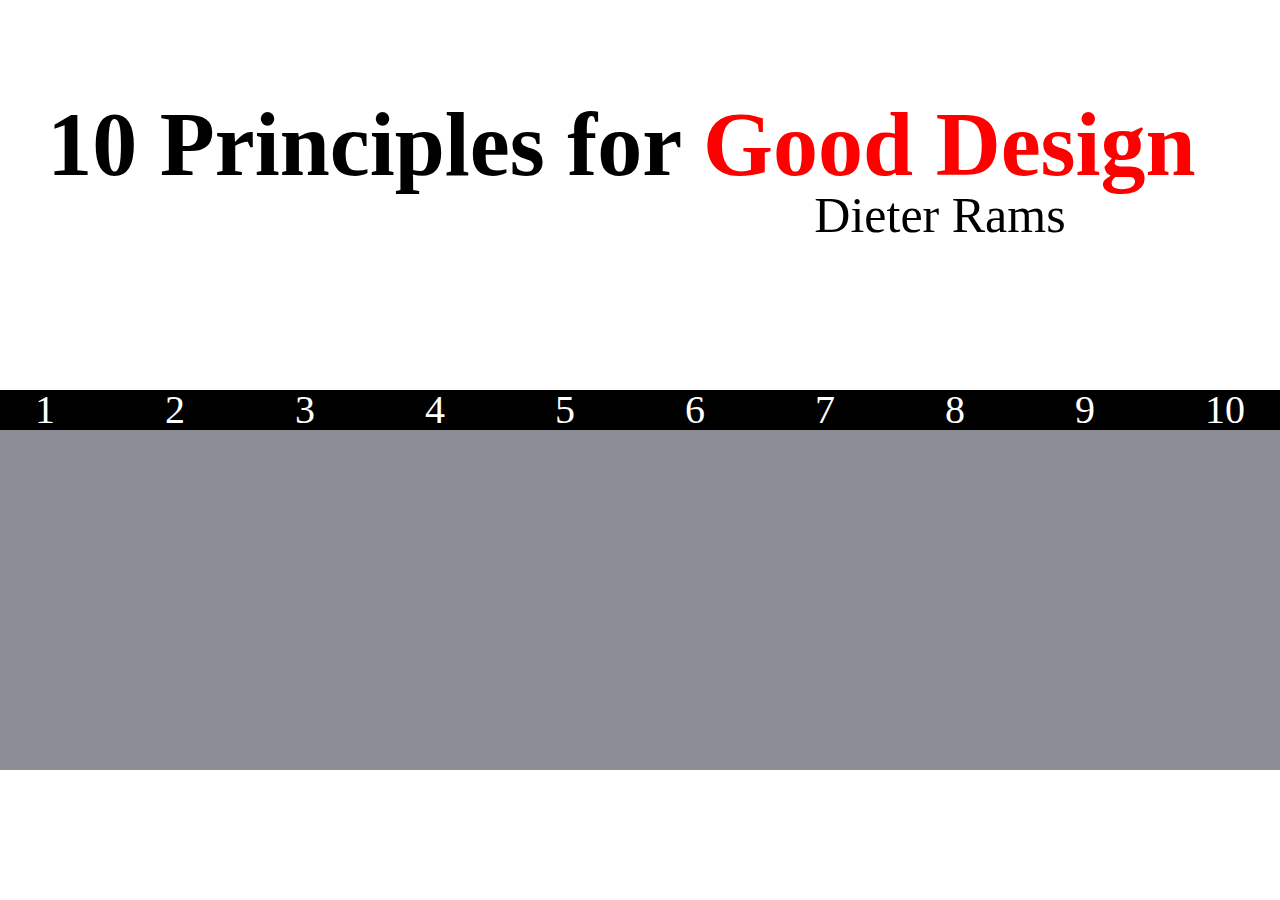
<file: index.html>
<!DOCTYPE html>
<html>
<head>
             <meta charset= "utf-8">
             <title> 10 Principles of Good Design </title>
             <link rel="stylesheet" href="css/base.css">
             <link rel= "stylesheet" href="css/stlye.css">
             <link href="fonts/Garamond">
             <link href="fonts/Gill Sans MT.ttf">
</head>
<body>
   <div>
   <header>
   <h1>
            10 Principles for <span id="gd">Good Design</span>
   </h1>
   <h2>
            Dieter Rams
         </h2>
   </div>
   <div>
   <nav>
         <p id="list">
         <a href= "1.html">1</a>
         <a href= "2.html">2</a>
         <a href= "3.html">3</a>
         <a href= "4.html">4</a>
         <a href= "5.html">5</a>
         <a href= "6.html">6</a>
         <a href= "7.html">7</a>
         <a href= "8.html">8</a>
         <a href= "9.html">9</a>
         <a id="ten" href= "10.html">10</a>
         </p>
         </nav>
         </div>
         <div id="rectangle">
         </div>
      </header>
      </body>
      </html>
</file>
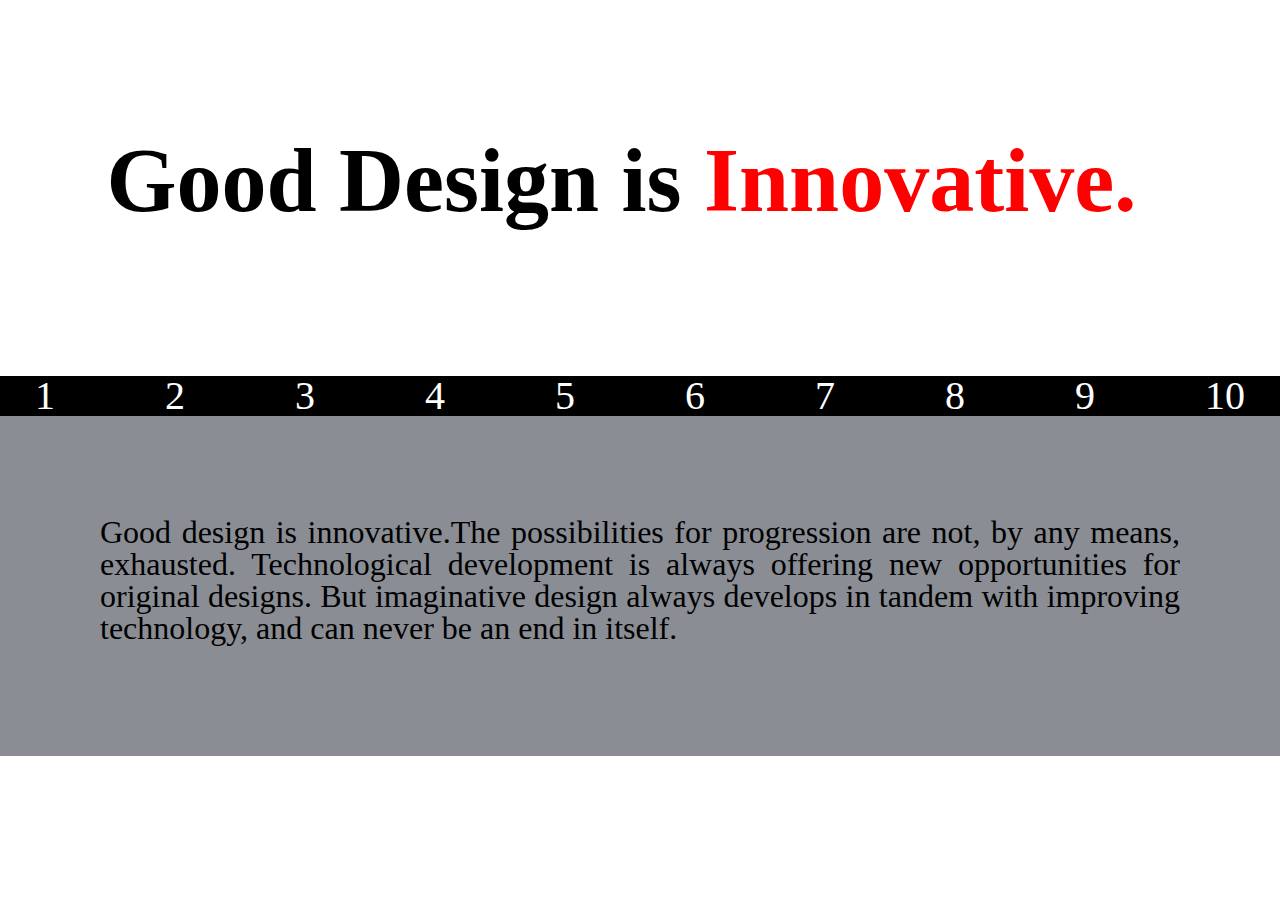
<file: 1.html>
<!DOCTYPE html>
<html>
<head>
             <meta charset= "utf-8">
             <title> 10 Principles of Good Design </title>
             <link rel="stylesheet" href="css/base.css">
             <link rel= "stylesheet" href="css/stlye.css">
             <link href="fonts/Garamond">
             <link href="fonts/Gill Sans MT.ttf">
</head>
<body>
   <header>
   <div id="dieter">
   <a href= "index.html">Dieter Rams | 10 Principles for Good Design</a>
   </div>
   <h1>
           Good Design is <span id="gd">Innovative.</span>
   </h1>
   <nav>
         <p id="list">
         <a href= "1.html">1</a>
         <a href= "2.html">2</a>
         <a href= "3.html">3</a>
         <a href= "4.html">4</a>
         <a href= "5.html">5</a>
         <a href= "6.html">6</a>
         <a href= "7.html">7</a>
         <a href= "8.html">8</a>
         <a href= "9.html">9</a>
         <a id="ten" href= "10.html">10</a>
         </p>
         </nav>
      </header>
      <p id="descrip">
      Good design is innovative.The possibilities for progression are not, by any means, exhausted. Technological development is always offering new opportunities for original designs. But imaginative design always develops in tandem with improving technology, and can never be an end in itself.
      </p>
         <div id="rectangle">
         </div>
      </body>
      </html>
</file>
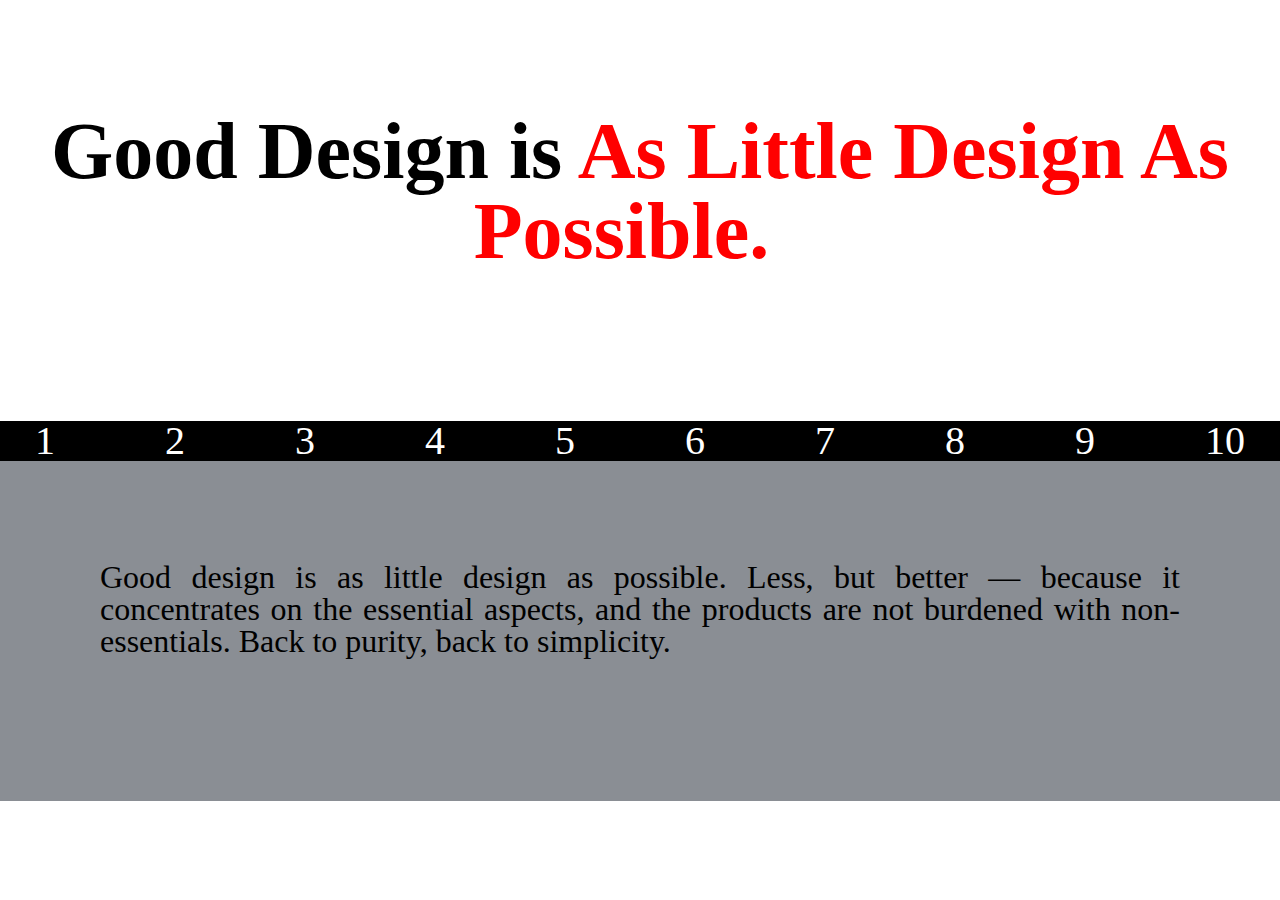
<file: 10.html>
<!DOCTYPE html>
<html>
<head>
             <meta charset= "utf-8">
             <title> 10 Principles of Good Design </title>
             <link rel="stylesheet" href="css/base.css">
             <link rel= "stylesheet" href="css/stlye.css">
             <link href="fonts/Garamond">
             <link href="fonts/Gill Sans MT.ttf">
</head>
<body>
   <div>
   <header>
   <div id="dieter">
   <a href= "index.html"> Dieter Rams | 10 Principles for Good Design</a>
   </div>
   <h1 id="enviro">
            Good Design is <span id="enviro2">As Little Design As Possible.</span>
   </h1>
   <nav>
         <p id="list">
         <a href= "1.html">1</a>
         <a href= "2.html">2</a>
         <a href= "3.html">3</a>
         <a href= "4.html">4</a>
         <a href= "5.html">5</a>
         <a href= "6.html">6</a>
         <a href= "7.html">7</a>
         <a href= "8.html">8</a>
         <a href= "9.html">9</a>
         <a id="ten" href= "10.html">10</a>
         </p>
         </nav>
      </header>
      </div>
      <p id="descrip">
                  Good design is as little design as possible. Less, but better — because it concentrates on the essential aspects, and the products are not burdened with non-essentials. Back to purity, back to simplicity.
      </p>
       <div id="rectangle">
         </div>
      </body>
      </html>
</file>
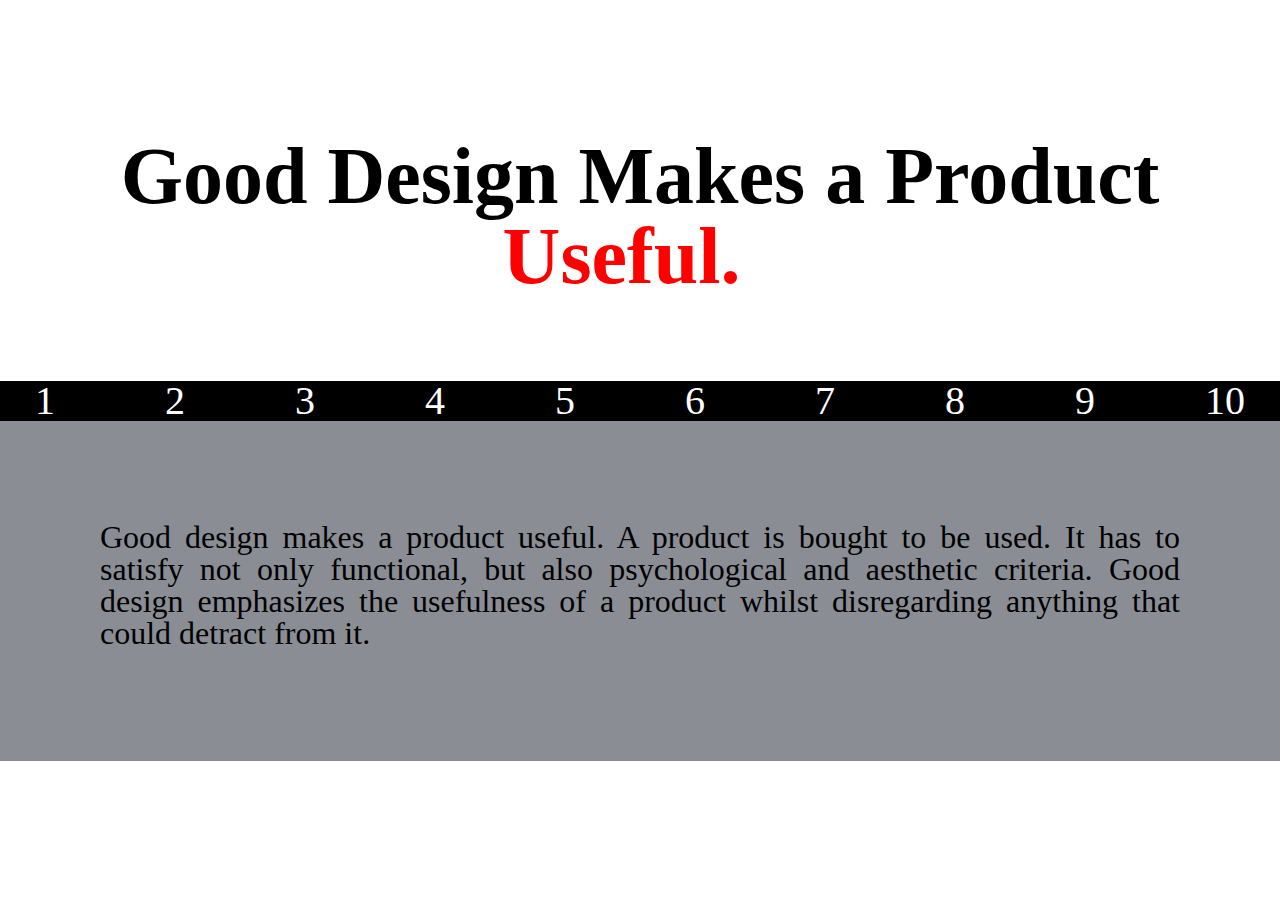
<file: 2.html>
<!DOCTYPE html>
<html>
<head>
             <meta charset= "utf-8">
             <title> 10 Principles of Good Design </title>
             <link rel="stylesheet" href="css/base.css">
             <link rel= "stylesheet" href="css/stlye.css">
             <link href="fonts/Garamond">
             <link href="fonts/Gill Sans MT.ttf">
</head>
<body>
   <div>
   <header>
   <div id="dieter">
   <a href= "index.html">Dieter Rams | 10 Principles for Good Design</a>
   </div>
   <h1 id="useful">
            Good Design Makes a Product <span id="innov2">Useful.</span>
   </h1>
   <nav>
         <p id="list2">
         <a href= "1.html">1</a>
         <a href= "2.html">2</a>
         <a href= "3.html">3</a>
         <a href= "4.html">4</a>
         <a href= "5.html">5</a>
         <a href= "6.html">6</a>
         <a href= "7.html">7</a>
         <a href= "8.html">8</a>
         <a href= "9.html">9</a>
         <a id="ten" href= "10.html">10</a>
         </p>
         </nav>
         </nav>
      </header>
      </div>
      <p id="descrip">
 Good design makes a product useful. A product is bought to be used. It has to satisfy not only functional, but also psychological and aesthetic criteria. Good design emphasizes the usefulness of a product whilst disregarding anything that could detract from it.
      </p>
      <div id="rectangle">
         </div>
      </body>
      </html>
</file>
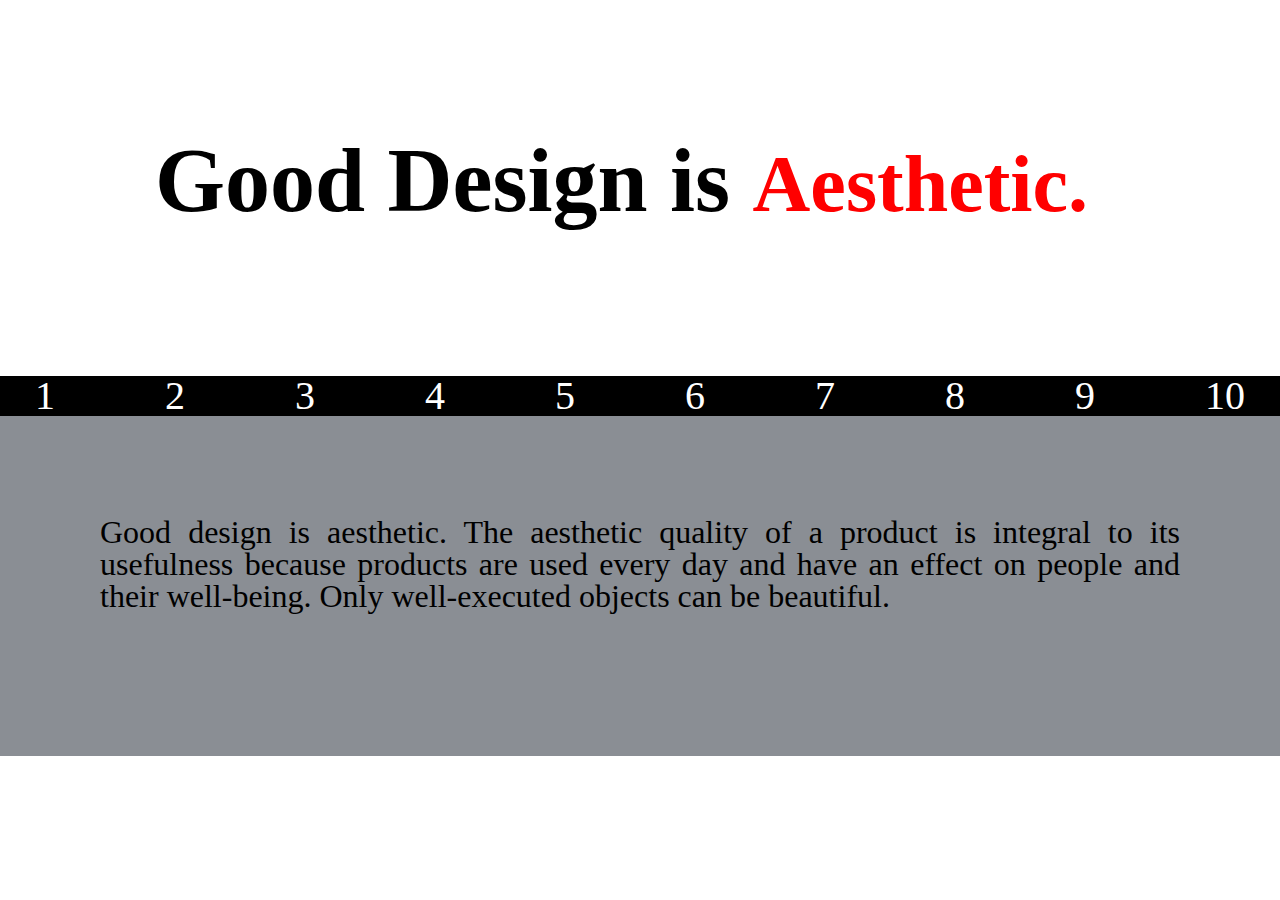
<file: 3.html>
<!DOCTYPE html>
<html>
<head>
             <meta charset= "utf-8">
             <title> 10 Principles of Good Design </title>
             <link rel="stylesheet" href="css/base.css">
             <link rel= "stylesheet" href="css/stlye.css">
             <link href="fonts/Garamond">
             <link href="fonts/Gill Sans MT.ttf">
</head>
<body>
   <div>
   <header>
   <div id="dieter">
   <a href= "index.html">Dieter Rams | 10 Principles for Good Design</a>
   </div>
   <h1>
            Good Design is <span id="innov">Aesthetic.</span>
   </h1>
   <nav>
         <p id="list">
         <a href= "1.html">1</a>
         <a href= "2.html">2</a>
         <a href= "3.html">3</a>
         <a href= "4.html">4</a>
         <a href= "5.html">5</a>
         <a href= "6.html">6</a>
         <a href= "7.html">7</a>
         <a href= "8.html">8</a>
         <a href= "9.html">9</a>
         <a id="ten" href= "10.html">10</a>
         </p>
         </nav>
      </header>
      </div>
      <p id="descrip">
      Good design is aesthetic. The aesthetic quality of a product is integral to its usefulness because products are used every day and have an effect on people and their well-being. Only well-executed objects can be beautiful.
      </p>
      <div id="rectangle">
         </div>
      </body>
      </html>
</file>
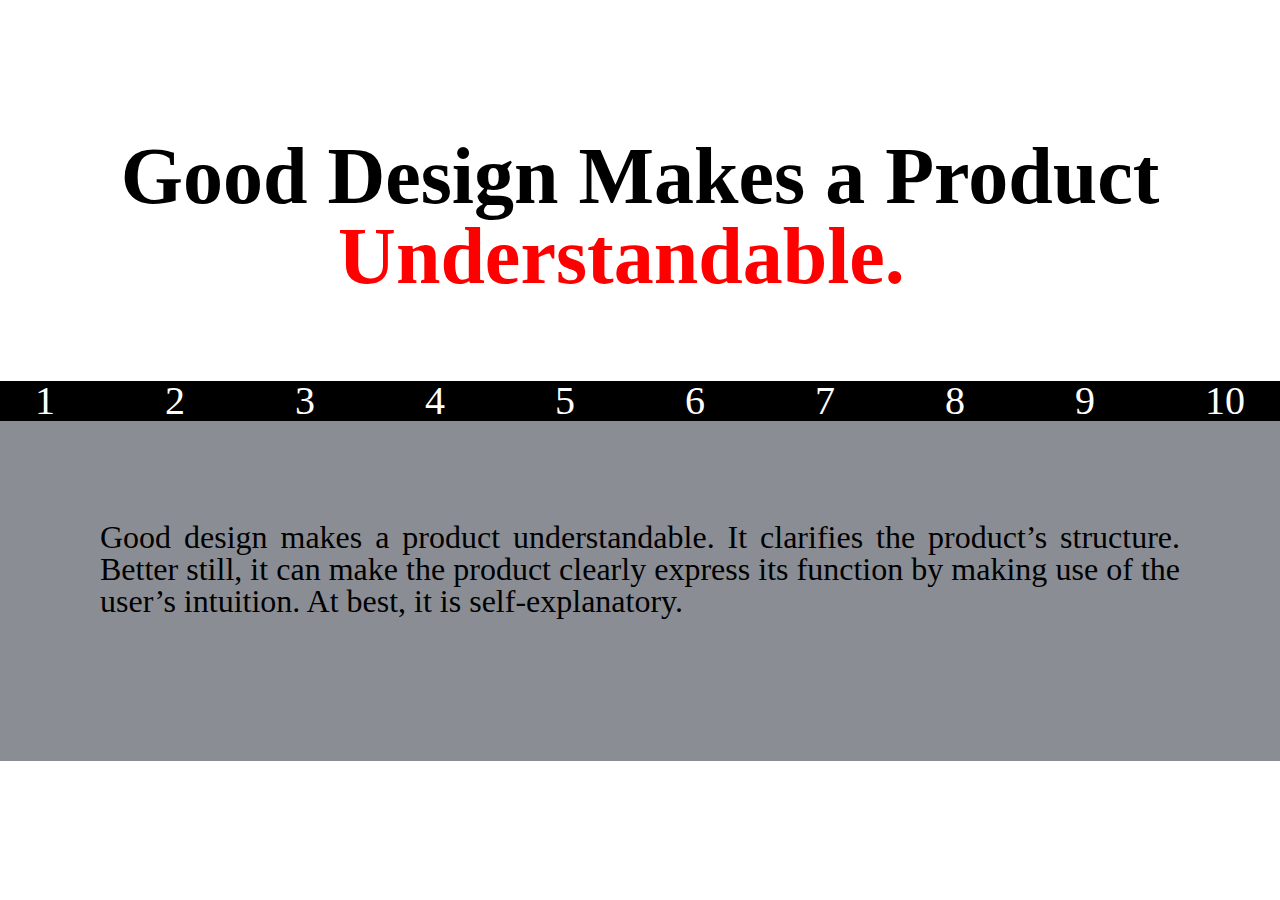
<file: 4.html>
<!DOCTYPE html>
<html>
<head>
             <meta charset= "utf-8">
             <title> 10 Principles of Good Design </title>
             <link rel="stylesheet" href="css/base.css">
             <link rel= "stylesheet" href="css/stlye.css">
             <link href="fonts/Garamond">
             <link href="fonts/Gill Sans MT.ttf">
</head>
<body>
   <div>
   <header>
   <div id="dieter">
   <a href= "index.html">Dieter Rams | 10 Principles for Good Design</a>
   </div>
   <h1 id="useful">
            Good Design Makes a Product <span id="innov2">Understandable.</span>
   </h1>
   <nav>
         <p id="list2">
         <a href= "1.html">1</a>
         <a href= "2.html">2</a>
         <a href= "3.html">3</a>
         <a href= "4.html">4</a>
         <a href= "5.html">5</a>
         <a href= "6.html">6</a>
         <a href= "7.html">7</a>
         <a href= "8.html">8</a>
         <a href= "9.html">9</a>
         <a id="ten" href= "10.html">10</a>
         </p>
         </nav>
         </nav>
      </header>
      </div>
      <p id="descrip">
         Good design makes a product understandable. It clarifies the product’s structure. Better still, it can make the product clearly express its function by making use of the user’s intuition. At best, it is self-explanatory.      </p>
      <div id="rectangle">
         </div>
      </body>
      </html>
</file>
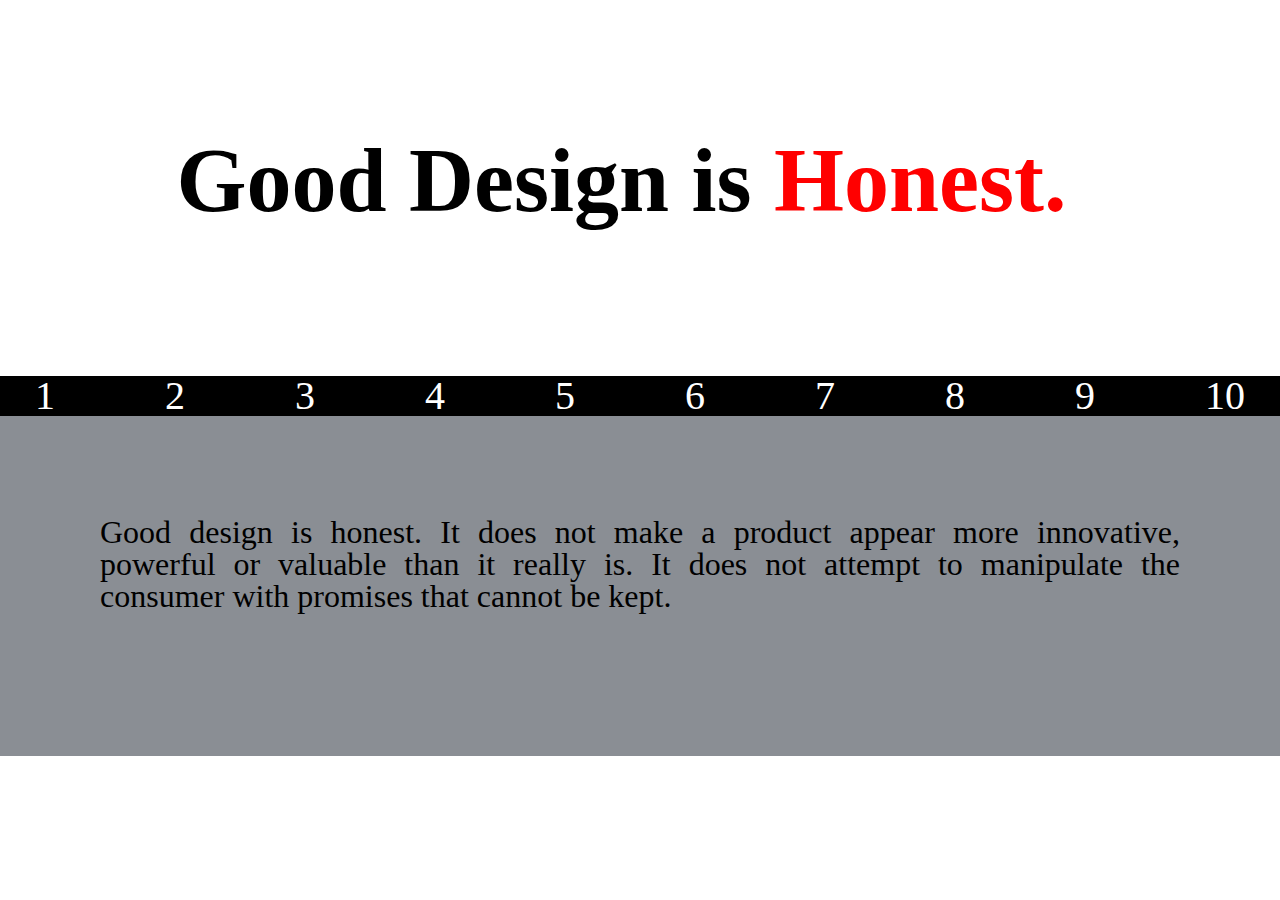
<file: 6.html>
<!DOCTYPE html>
<html>
<head>
             <meta charset= "utf-8">
             <title> 10 Principles of Good Design </title>
             <link rel="stylesheet" href="css/base.css">
             <link rel= "stylesheet" href="css/stlye.css">
             <link href="fonts/Garamond">
             <link href="fonts/Gill Sans MT.ttf">
</head>
<body>
   <div>
   <header>
   <div id="dieter">
   <a href= "index.html">Dieter Rams | 10 Principles for Good Design</a>
   </div>
   <h1 id="honest">
            Good Design is <span id="honest2"> Honest. </span>
   </h1>
   <nav>
         <p id="list">
         <a href= "1.html">1</a>
         <a href= "2.html">2</a>
         <a href= "3.html">3</a>
         <a href= "4.html">4</a>
         <a href= "5.html">5</a>
         <a href= "6.html">6</a>
         <a href= "7.html">7</a>
         <a href= "8.html">8</a>
         <a href= "9.html">9</a>
         <a id="ten" href= "10.html">10</a>
         </p>
         </nav>
      </header>
      </div>
      <p id="descrip">
                              Good design is honest. It does not make a product appear more innovative, powerful or valuable than it really is. It does not attempt to manipulate the consumer with promises that cannot be kept.
      </p>
       <div id="rectangle">
         </div>
      </body>
      </html>
</file>
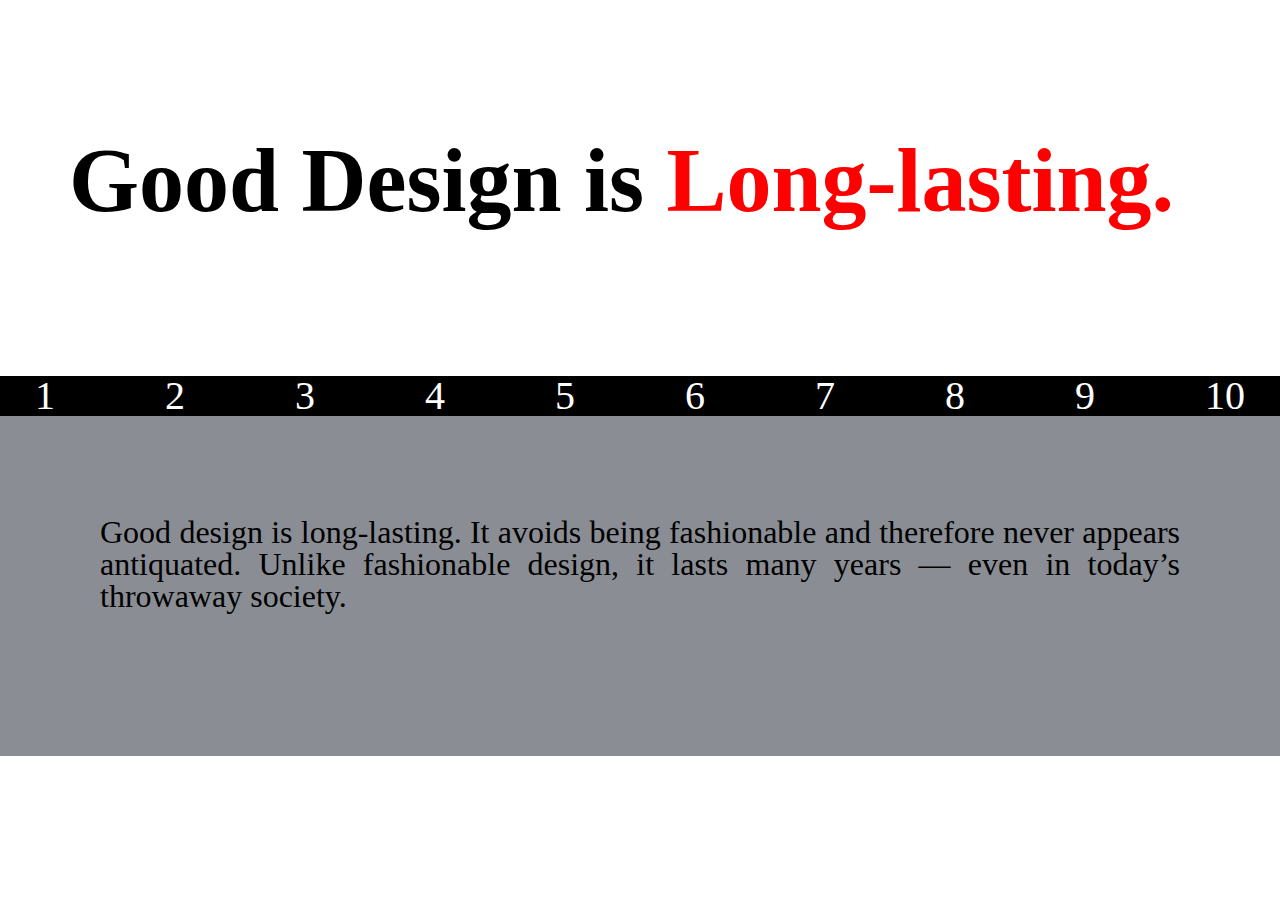
<file: 7.html>
<!DOCTYPE html>
<html>
<head>
             <meta charset= "utf-8">
             <title> 10 Principles of Good Design </title>
             <link rel="stylesheet" href="css/base.css">
             <link rel= "stylesheet" href="css/stlye.css">
             <link href="fonts/Garamond">
             <link href="fonts/Gill Sans MT.ttf">
</head>
<body>
   <div>
   <header>
   <div id="dieter">
   <a href= "index.html">Dieter Rams | 10 Principles for Good Design</a>
   </div>
   <h1 id="longlast">
            Good Design is <span id="longlast2"> Long-lasting. </span>
   </h1>
   <nav>
         <p id="list">
         <a href= "1.html">1</a>
         <a href= "2.html">2</a>
         <a href= "3.html">3</a>
         <a href= "4.html">4</a>
         <a href= "5.html">5</a>
         <a href= "6.html">6</a>
         <a href= "7.html">7</a>
         <a href= "8.html">8</a>
         <a href= "9.html">9</a>
         <a id="ten" href= "10.html">10</a>
         </p>
         </nav>
      </header>
      </div>
      <p id="descrip">
                              Good design is long-lasting. It avoids being fashionable and therefore never appears antiquated. Unlike fashionable design, it lasts many years — even in today’s throwaway society.
      </p>
       <div id="rectangle">
         </div>
      </body>
      </html>
</file>
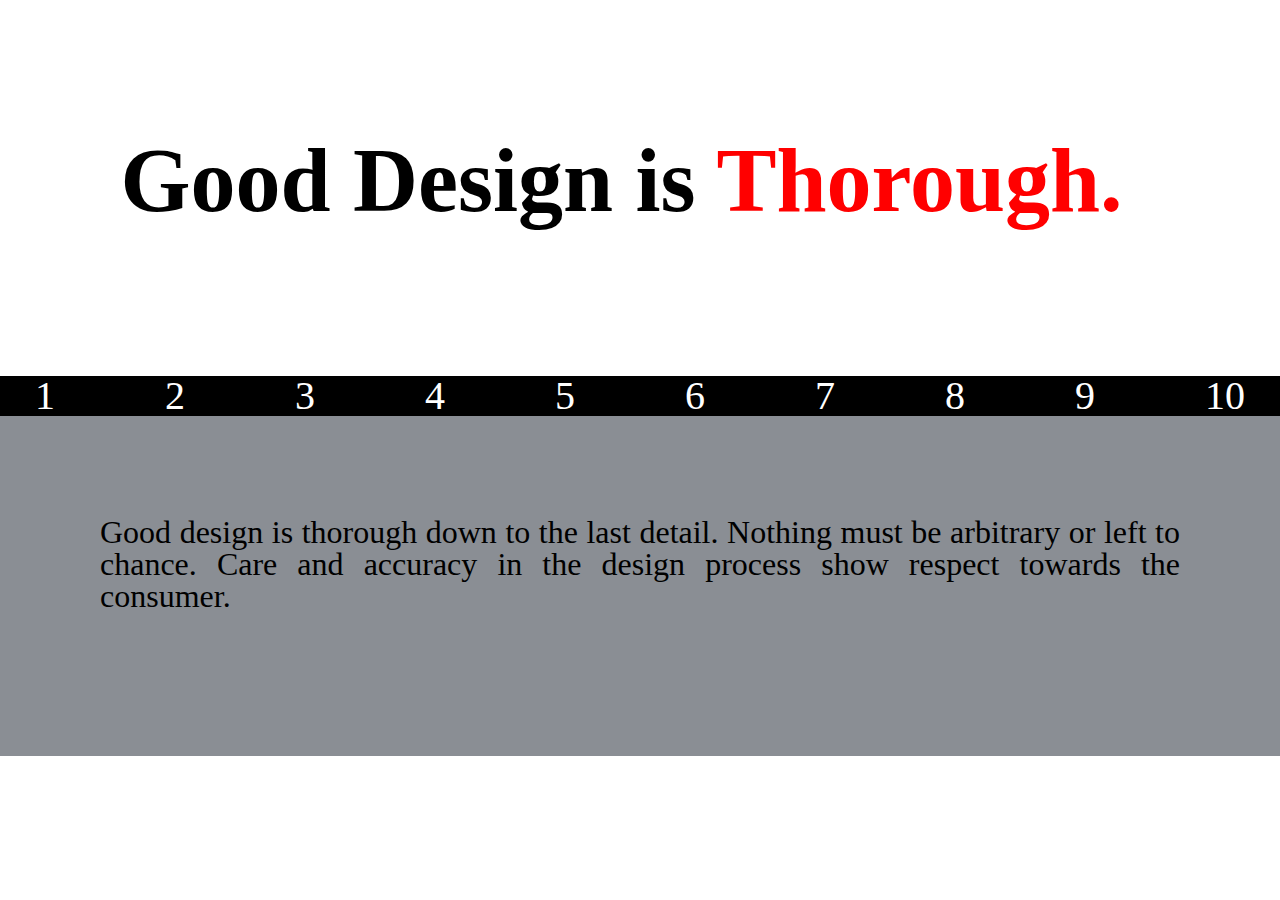
<file: 8.html>
<!DOCTYPE html>
<html>
<head>
             <meta charset= "utf-8">
             <title> 10 Principles of Good Design </title>
             <link rel="stylesheet" href="css/base.css">
             <link rel= "stylesheet" href="css/stlye.css">
             <link href="fonts/Garamond">
             <link href="fonts/Gill Sans MT.ttf">
</head>
<body>
   <div>
   <header>
   <div id="dieter">
   <a href= "index.html">Dieter Rams | 10 Principles for Good Design</a>
   </div>
   <h1 id="thorough">
            Good Design is <span id="thorough2">Thorough.</span>
   </h1>
   <nav>
         <p id="list">
         <a href= "1.html">1</a>
         <a href= "2.html">2</a>
         <a href= "3.html">3</a>
         <a href= "4.html">4</a>
         <a href= "5.html">5</a>
         <a href= "6.html">6</a>
         <a href= "7.html">7</a>
         <a href= "8.html">8</a>
         <a href= "9.html">9</a>
         <a id="ten" href= "10.html">10</a>
         </p>
         </nav>
      </header>
      </div>
      <p id="descrip">
                              Good design is thorough down to the last detail. Nothing must be arbitrary or left to chance. Care and accuracy in the design process show respect towards the consumer.
      </p>
       <div id="rectangle">
         </div>
      </body>
      </html>
</file>
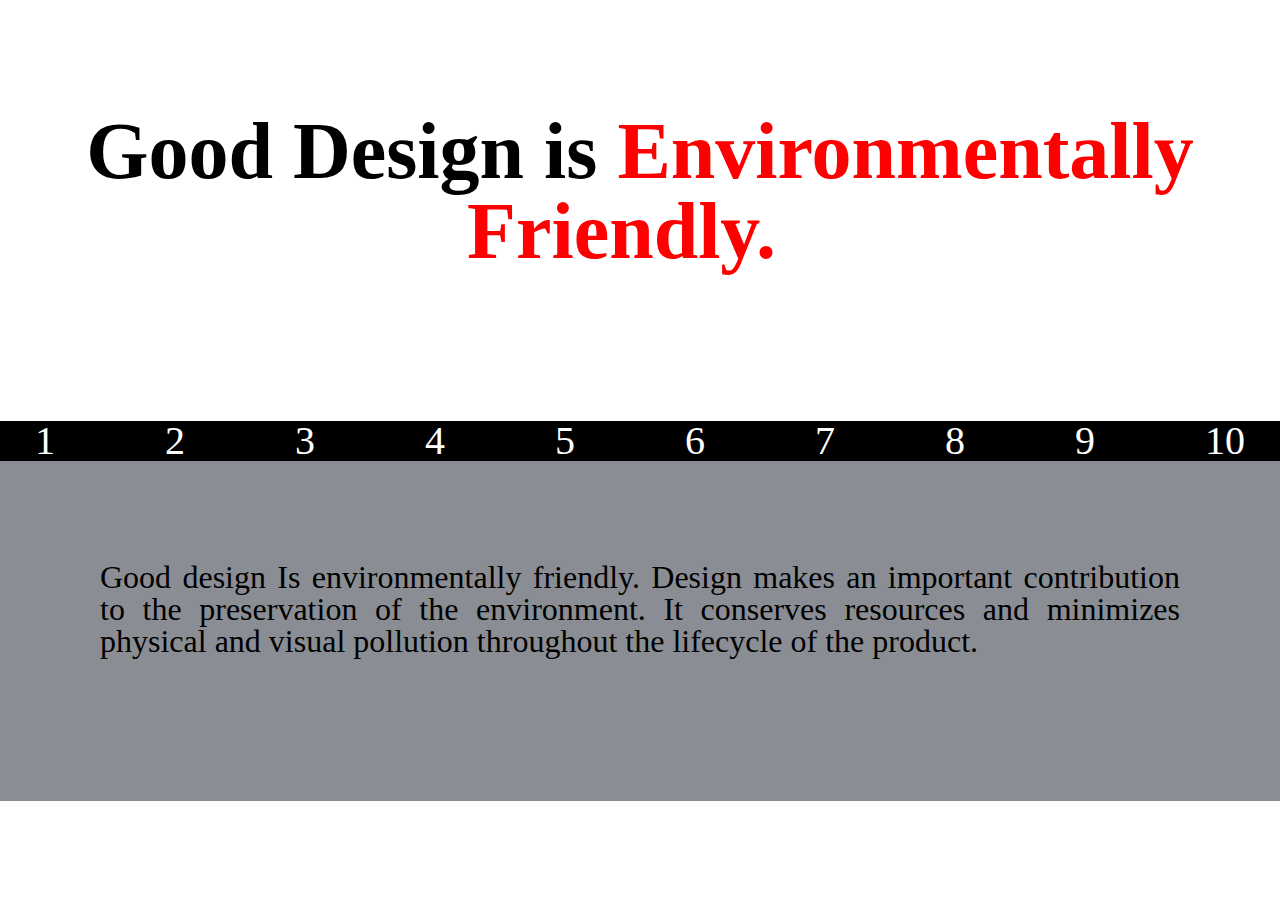
<file: 9.html>
<!DOCTYPE html>
<html>
<head>
             <meta charset= "utf-8">
             <title> 10 Principles of Good Design </title>
             <link rel="stylesheet" href="css/base.css">
             <link rel= "stylesheet" href="css/stlye.css">
             <link href="fonts/Garamond">
             <link href="fonts/Gill Sans MT.ttf">
</head>
<body>
   <div>
   <header>
         <p id="dieter"><a href= "index.html">Dieter Rams | 10 Principles for Good Design</a></p>
   <h1 id="enviro">
            Good Design is <span id="enviro2">Environmentally Friendly.</span>
   </h1>
   <nav>
         <p id="list">
         <a href= "1.html">1</a>
         <a href= "2.html">2</a>
         <a href= "3.html">3</a>
         <a href= "4.html">4</a>
         <a href= "5.html">5</a>
         <a href= "6.html">6</a>
         <a href= "7.html">7</a>
         <a href= "8.html">8</a>
         <a href= "9.html">9</a>
         <a id="ten" href= "10.html">10</a>
         </p>
         </nav>
      </header>
      </div>
      <p id="descrip">
                  Good design Is environmentally friendly. Design makes an important contribution to the preservation of the environment. It conserves resources and minimizes physical and visual pollution throughout the lifecycle of the product.
      </p>
       <div id="rectangle">
         </div>
      </body>
      </html>
</file>
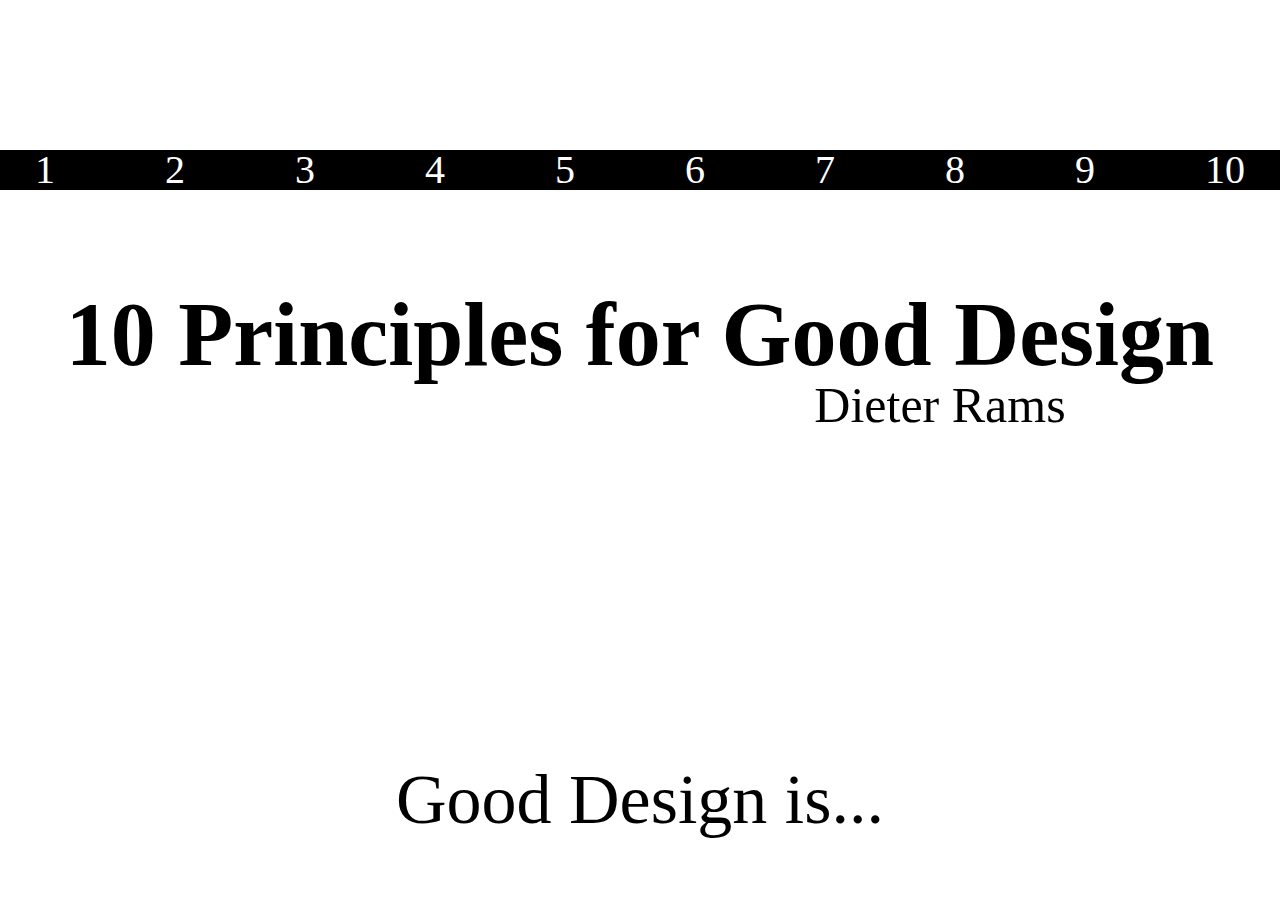
<file: untitled.HTML>
<!DOCTYPE html>
<html>
<head>
             <meta charset= "utf-8">
             <title> 10 Principles of Good Design </title>
             <link rel="stylesheet" href="css/base.css">
             <link rel= "stylesheet" href="css/stlye.css">
             <link href="fonts/Garamond">
             <link href="fonts/Gill Sans MT.ttf">
</head>
<body>
   <div>
   <header>
   <nav>
         <p id="list">
         <a href= "1.html">1</a>
         <a href= "2.html">2</a>
         <a href= "3.html">3</a>
         <a href= "4.html">4</a>
         <a href= "5.html">5</a>
         <a href= "6.html">6</a>
         <a href= "7.html">7</a>
         <a href= "8.html">8</a>
         <a href= "9.html">9</a>
         <a id="ten" href= "10.html">10</a>
         </p>
         </nav>
   <h1>
            10 Principles for Good Design
   </h1>
    <h2>
            Dieter Rams
    </h2>
         </nav>
      </header>
      </div>
      <h3>
               Good Design is...
      </h3>
      </body>
      </html>
</file>
<file: css/stlye.css>
body{

}

h1 {
   margin-right: 20px;
   margin-left: 20px;
   font-family: 'Gill Sans MT';
   font-size: 90px;
   font-weight: bold;
   margin-top: 100px;
   text-align: center;
}

#rectangle{
   position: static;
   bottom: 0;
   background-color: #8A8E94;
   width: 100%;
   height: 340px;
   z-index: 0px;
}

#dieter {
   padding: 10px;
   text-align: top left;
   font-family: 'Gill Sans MT';
   font-size: 16px;
}
a #dieter{
   color: #8A8E94;
}
#unobstrus2{
   color: red;
}

#longlast2{
   color: red;
}
#honest2{
   color: red;
}
#useful{
   font-size: 80px;
}
#understand{
   margin-top: 75px;
   font-size: 80px;
}

#under{
   color: red;
}

#innov {
   font-size: 80px;
   color: black;
}
#innov2{
   font-size: 80px;
   color: red;
}

#enviro{
   font-size: 80px;
   margin-top: 75px;
}
#thorough2{
   color: red;
}

#enviro2{
color: red;
font-size: 80px;
}

#little{
   color: red;
}

h3 {
   font-family: 'Gill Sans Mt';
   font-size: 70px;
   text-align: center;
    margin-top: 335px;

}

nav {
   text-align: center;
   font-family: 'Garamond';
   font-size: 30px;
   text-decoration: none;
}

h2{
   font-family: 'Gill Sans MT';
   font-size: 50px;
   position: relative;
   text-align: center;
   margin-top: 0px;
   margin-left: 600px;
}

a:link{
   text-decoration: none;
   color: white;
}
a:hover{
   color: red;

}
a:active{
   color: #8A8E94
}
a:visited{
   color: #8A8E94;
}

span{
   letter-spacing: normal;
   margin-right: 37px;
   margin-top: 10px;
}


#ten {
   font-family: 'Garamond';
   letter-spacing: normal;
}

#gd {
   color: red;
}

#innov{
   color: red;
}

#descrip {
   position: absolute;
   font-family: Garamond;
   font-size: 32px;
   font-weight: normal;
   text-align: justify;
   margin: 100px;
   z-index: 40;

}

#descrip2{
    font-family: Garamond;
   font-size: 32px;
   font-weight: normal;
   text-align: justify;
   margin-top: 75px;
   margin-right: 100px;
   margin-left:100px;
}

#list{
   margin-top: 150px;
   font-family: 'Garamond';
   font-color: white;
   font-size: 40px;
   letter-spacing: 50px;
   margin-right: 0px;
   background-color: black;
}

 #list2{
   margin-top: 85px;
   font-family: 'Garamond';
   font-color: white;
   font-size: 40px;
   letter-spacing: 50px;
   margin-right: 0px;
   background-color: black;
}

#list4{
   margin-top: 100px;
   font-family: 'Garamond';
   font-color: white;
   font-size: 40px;
   letter-spacing: 50px;
   margin-right: 0px;
   background-color: black;
}
</file>
<file: css/base.css>
/* http://meyerweb.com/eric/tools/css/reset/
   v2.0 | 20110126
   License: none (public domain)
*/

html, body, div, span, applet, object, iframe,
h1, h2, h3, h4, h5, h6, p, blockquote, pre,
a, abbr, acronym, address, big, cite, code,
del, dfn, em, img, ins, kbd, q, s, samp,
small, strike, strong, sub, sup, tt, var,
b, u, i, center,
dl, dt, dd, ol, ul, li,
fieldset, form, label, legend,
table, caption, tbody, tfoot, thead, tr, th, td,
article, aside, canvas, details, embed,
figure, figcaption, footer, header, hgroup,
menu, nav, output, ruby, section, summary,
time, mark, audio, video {
   margin: 0;
   padding: 0;
   border: 0;
   font-size: 100%;
   font: inherit;
   vertical-align: baseline;
}
/* HTML5 display-role reset for older browsers */
article, aside, details, figcaption, figure,
footer, header, hgroup, menu, nav, section {
   display: block;
}
body {
   line-height: 1;
}
ol, ul {
   list-style: none;
}
blockquote, q {
   quotes: none;
}
blockquote:before, blockquote:after,
q:before, q:after {
   content: '';
   content: none;
}
table {
   border-collapse: collapse;
   border-spacing: 0;
}
</file>
